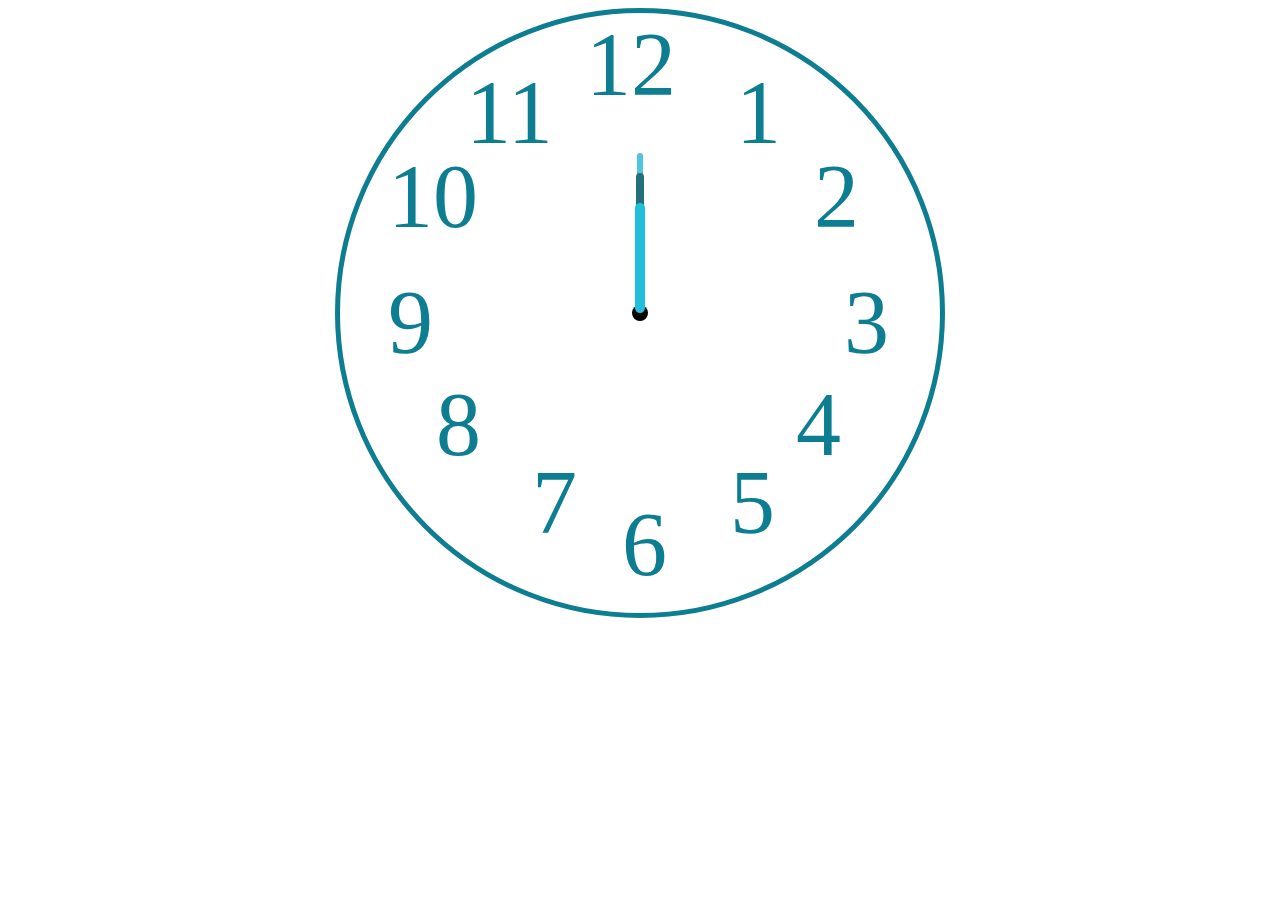
<file: index.html>
<!DOCTYPE html>
<html lang="en">
<head>
    <meta charset="UTF-8">
    <meta http-equiv="X-UA-Compatible" content="IE=edge">
    <meta name="viewport" content="width=device-width, initial-scale=1.0">
    <link rel="stylesheet" href="./style.css">
    <title>CLOCK</title>
</head>
<body>
    <section class="clock">
        <div class="number one">1</div>
        <div class="number two">2</div>
        <div class="number three">3</div>
        <div class="number four">4</div>
        <div class="number five">5</div>
        <div class="number six">6</div>
        <div class="number seven">7</div>
        <div class="number eight">8</div>
        <div class="number nine">9</div>
        <div class="number ten">10</div>
        <div class="number eleven">11</div>
        <div class="number twelve">12</div>
        <div class="dot"></div>
        <div class="hour"></div>
        <div class="minute"></div>
        <div class="second"></div>
    </section>
</body>
</html>
</file>
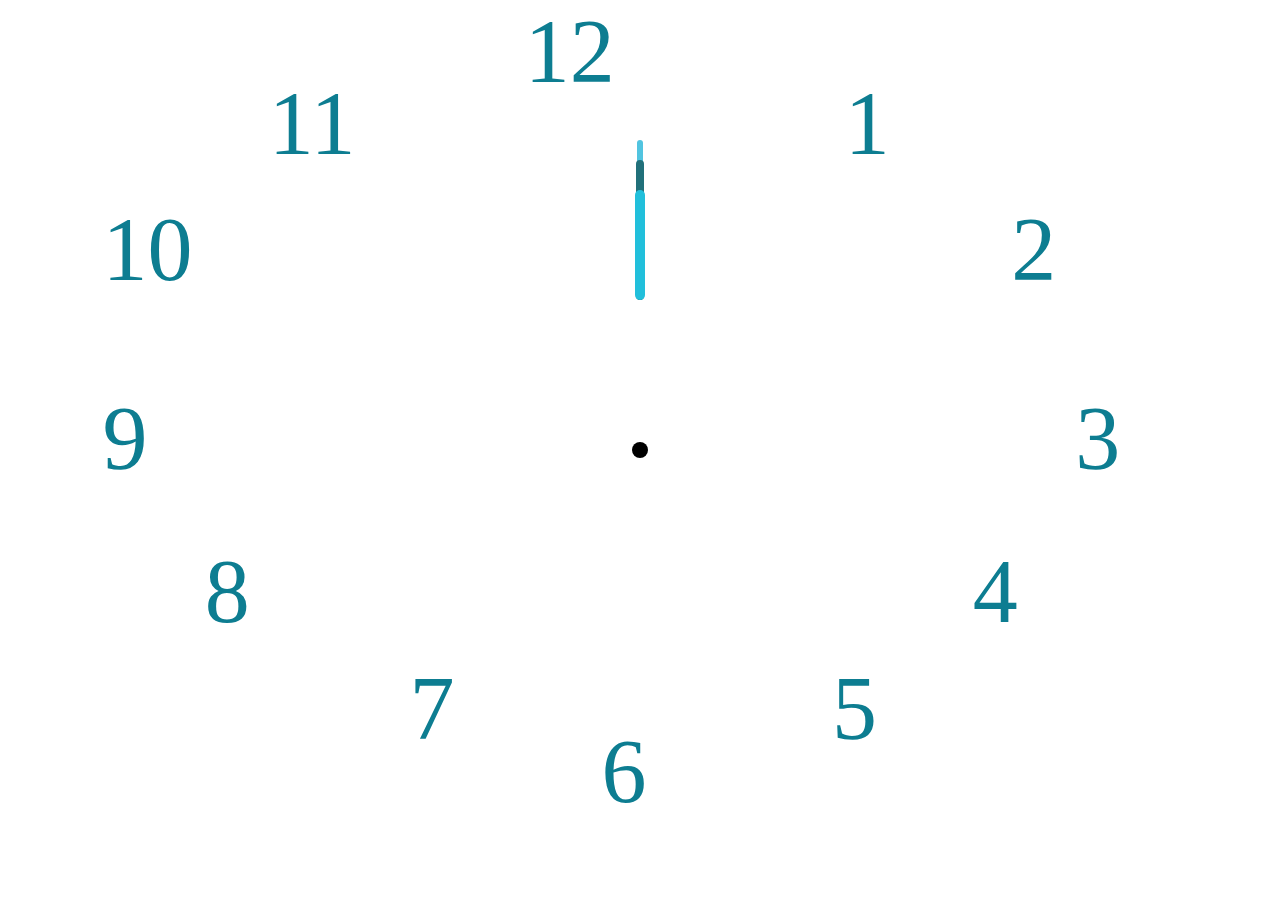
<file: clock.html>
<!DOCTYPE html>
<html lang="en">
<head>
    <meta charset="UTF-8">
    <meta name="viewport" content="width=device-width, initial-scale=1.0">
    <link rel="stylesheet" href="./style.css">
    <title>Clock</title>
</head>
<body>
    <div class="circle">
        <div class="number one">1</div>
        <div class="number two">2</div>
        <div class="number three">3</div>
        <div class="number four">4</div>
        <div class="number five">5</div>
        <div class="number six">6</div>
        <div class="number seven">7</div>
        <div class="number eight">8</div>
        <div class="number nine">9</div>
        <div class="number ten">10</div>
        <div class="number eleven">11</div>
        <div class="number twelve">12</div>
        <div class="dot"></div>
        <div class="hour"></div>
        <div class="minute"></div>
        <div class="second"></div>
    </div>

</body>
</html>
</file>
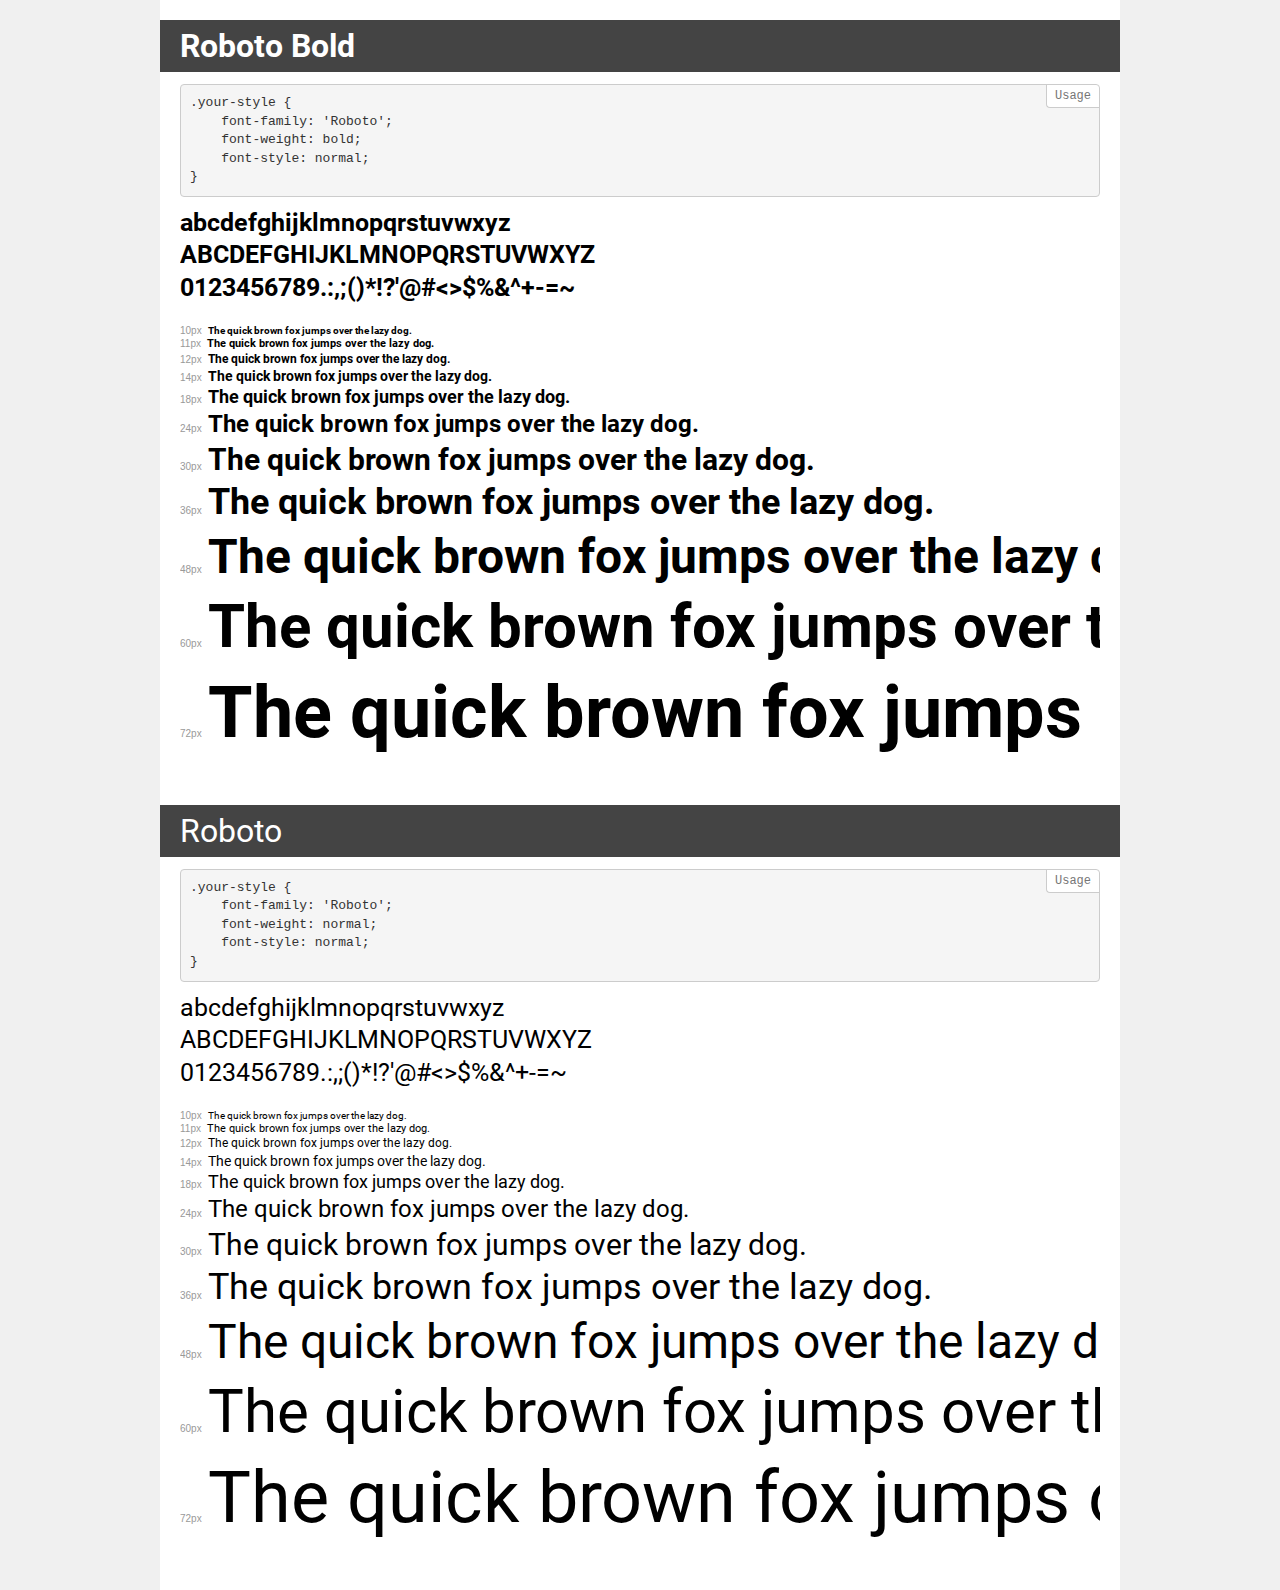
<file: fonts/demo.html>
<!DOCTYPE html>
<html lang="en">
<head>
    <meta charset="utf-8">
    <meta http-equiv="X-UA-Compatible" content="IE=edge">
    <meta name="viewport" content="width=device-width, initial-scale=1">
    <meta name="robots" content="noindex, noarchive">
    <meta name="format-detection" content="telephone=no">
    <title>Transfonter demo</title>
    <link href="stylesheet.css" rel="stylesheet">
    <style>
        /*
        http://meyerweb.com/eric/tools/css/reset/
        v2.0 | 20110126
        License: none (public domain)
        */
        html, body, div, span, applet, object, iframe,
        h1, h2, h3, h4, h5, h6, p, blockquote, pre,
        a, abbr, acronym, address, big, cite, code,
        del, dfn, em, img, ins, kbd, q, s, samp,
        small, strike, strong, sub, sup, tt, var,
        b, u, i, center,
        dl, dt, dd, ol, ul, li,
        fieldset, form, label, legend,
        table, caption, tbody, tfoot, thead, tr, th, td,
        article, aside, canvas, details, embed,
        figure, figcaption, footer, header, hgroup,
        menu, nav, output, ruby, section, summary,
        time, mark, audio, video {
            margin: 0;
            padding: 0;
            border: 0;
            font-size: 100%;
            font: inherit;
            vertical-align: baseline;
        }
        /* HTML5 display-role reset for older browsers */
        article, aside, details, figcaption, figure,
        footer, header, hgroup, menu, nav, section {
            display: block;
        }
        body {
            line-height: 1;
        }
        ol, ul {
            list-style: none;
        }
        blockquote, q {
            quotes: none;
        }
        blockquote:before, blockquote:after,
        q:before, q:after {
            content: '';
            content: none;
        }
        table {
            border-collapse: collapse;
            border-spacing: 0;
        }
        /* demo styles */
        body {
            background: #f0f0f0;
            color: #000;
        }
        .page {
            background: #fff;
            width: 920px;
            margin: 0 auto;
            padding: 20px 20px 0 20px;
            overflow: hidden;
        }
        .font-container {
            overflow-x: auto;
            overflow-y: hidden;
            margin-bottom: 40px;
            line-height: 1.3;
            white-space: nowrap;
            padding-bottom: 5px;
        }
        h1 {
            position: relative;
            background: #444;
            font-size: 32px;
            color: #fff;
            padding: 10px 20px;
            margin: 0 -20px 12px -20px;
        }
        .letters {
            font-size: 25px;
            margin-bottom: 20px;
        }
        .s10:before {
            content: '10px';
        }
        .s11:before {
            content: '11px';
        }
        .s12:before {
            content: '12px';
        }
        .s14:before {
            content: '14px';
        }
        .s18:before {
            content: '18px';
        }
        .s24:before {
            content: '24px';
        }
        .s30:before {
            content: '30px';
        }
        .s36:before {
            content: '36px';
        }
        .s48:before {
            content: '48px';
        }
        .s60:before {
            content: '60px';
        }
        .s72:before {
            content: '72px';
        }
        .s10:before, .s11:before, .s12:before, .s14:before,
        .s18:before, .s24:before, .s30:before, .s36:before,
        .s48:before, .s60:before, .s72:before {
            font-family: Arial, sans-serif;
            font-size: 10px;
            font-weight: normal;
            font-style: normal;
            color: #999;
            padding-right: 6px;
        }
        pre {
            display: block;
            position: relative;
            padding: 9px;
            margin: 0 0 10px;
            font-family: Monaco, Menlo, Consolas, "Courier New", monospace;
            font-size: 13px;
            line-height: 1.428571429;
            color: #333;
            font-weight: normal;
            font-style: normal;
            background-color: #f5f5f5;
            border: 1px solid #ccc;
            overflow-x: auto;
            border-radius: 4px;
        }
        pre:after {
            display: block;
            position: absolute;
            right: 0;
            top: 0;
            content: 'Usage';
            line-height: 1;
            padding: 5px 8px;
            font-size: 12px;
            color: #767676;
            background-color: #fff;
            border: 1px solid #ccc;
            border-right: none;
            border-top: none;
            border-radius: 0 4px 0 4px;
            z-index: 10;
        }
        /* responsive */
        @media (max-width: 959px) {
            .page {
                width: auto;
                margin: 0;
            }
        }
    </style>
</head>
<body>
<div class="page">
    <div class="demo">
        <h1 style="font-family: 'Roboto'; font-weight: bold; font-style: normal;">Roboto Bold</h1>
        <pre>.your-style {
    font-family: 'Roboto';
    font-weight: bold;
    font-style: normal;
}</pre>
        <div class="font-container" style="font-family: 'Roboto'; font-weight: bold; font-style: normal;">
            <p class="letters">
                abcdefghijklmnopqrstuvwxyz<br>
ABCDEFGHIJKLMNOPQRSTUVWXYZ<br>
                0123456789.:,;()*!?'@#<>$%&^+-=~
            </p>
            <p class="s10" style="font-size: 10px;">The quick brown fox jumps over the lazy dog.</p>
            <p class="s11" style="font-size: 11px;">The quick brown fox jumps over the lazy dog.</p>
            <p class="s12" style="font-size: 12px;">The quick brown fox jumps over the lazy dog.</p>
            <p class="s14" style="font-size: 14px;">The quick brown fox jumps over the lazy dog.</p>
            <p class="s18" style="font-size: 18px;">The quick brown fox jumps over the lazy dog.</p>
            <p class="s24" style="font-size: 24px;">The quick brown fox jumps over the lazy dog.</p>
            <p class="s30" style="font-size: 30px;">The quick brown fox jumps over the lazy dog.</p>
            <p class="s36" style="font-size: 36px;">The quick brown fox jumps over the lazy dog.</p>
            <p class="s48" style="font-size: 48px;">The quick brown fox jumps over the lazy dog.</p>
            <p class="s60" style="font-size: 60px;">The quick brown fox jumps over the lazy dog.</p>
            <p class="s72" style="font-size: 72px;">The quick brown fox jumps over the lazy dog.</p>
        </div>
    </div>
    <div class="demo">
        <h1 style="font-family: 'Roboto'; font-weight: normal; font-style: normal;">Roboto</h1>
        <pre>.your-style {
    font-family: 'Roboto';
    font-weight: normal;
    font-style: normal;
}</pre>
        <div class="font-container" style="font-family: 'Roboto'; font-weight: normal; font-style: normal;">
            <p class="letters">
                abcdefghijklmnopqrstuvwxyz<br>
ABCDEFGHIJKLMNOPQRSTUVWXYZ<br>
                0123456789.:,;()*!?'@#<>$%&^+-=~
            </p>
            <p class="s10" style="font-size: 10px;">The quick brown fox jumps over the lazy dog.</p>
            <p class="s11" style="font-size: 11px;">The quick brown fox jumps over the lazy dog.</p>
            <p class="s12" style="font-size: 12px;">The quick brown fox jumps over the lazy dog.</p>
            <p class="s14" style="font-size: 14px;">The quick brown fox jumps over the lazy dog.</p>
            <p class="s18" style="font-size: 18px;">The quick brown fox jumps over the lazy dog.</p>
            <p class="s24" style="font-size: 24px;">The quick brown fox jumps over the lazy dog.</p>
            <p class="s30" style="font-size: 30px;">The quick brown fox jumps over the lazy dog.</p>
            <p class="s36" style="font-size: 36px;">The quick brown fox jumps over the lazy dog.</p>
            <p class="s48" style="font-size: 48px;">The quick brown fox jumps over the lazy dog.</p>
            <p class="s60" style="font-size: 60px;">The quick brown fox jumps over the lazy dog.</p>
            <p class="s72" style="font-size: 72px;">The quick brown fox jumps over the lazy dog.</p>
        </div>
    </div>
</div>
</body>
</html>
</file>
<file: style.css>
.clock {
    margin: 0 auto;
    width: 600px;
    height: 600px;
    border: 5px solid #0d7d91;
    border-radius: 50%;
    position: relative;
}

.number {
    font-size: 90px;
    position: absolute;
    color: #0d7d91;
}
.one {
    top: 8%;
    left: 66%;
}

.two {
    top: 22%;
    left: 79%;
}

.three {
    top: 43%;
    left: 84%;
}

.four {
    top: 60%;
    left: 76%;
}

.five {
    top: 73%;
    left: 65%;
}

.six {
    top: 80%;
    left: 47%;
}

.seven {
    top: 73%;
    left: 32%;
}

.eight {
    top: 60%;
    left: 16%;
}

.nine {
    top: 43%;
    left: 8%;
}

.ten {
    top: 22%;
    left: 8%;
}

.eleven {
    top: 8%;
    left: 21%;
}

.twelve {
    top: 0px;
    left: 41%;
}

.dot {
    position: absolute;
    top: 50%;
    left: 50%;
    transform: translate(-50%, -50%);
    width: 16px;
    height: 16px;
    border-radius: 50%;
    background-color: black;
}

.hour {
    position: absolute;
    top: 190px;
    left: 50%;
    transform: translateX(-50%);
    width: 10px;
    background-color: rgb(33, 191, 219);
    height: 110px;
    border-radius: 5px;
    z-index: 100;
    transform-origin: 100% 100%;
    transition-timing-function: ease;
    transition-duration: 3s;
}

.hour:hover {
    transform: rotate(60deg);
}

.minute {
    position: absolute;
    top: 160px;
    left: 50%;
    transform: translateX(-50%);
    width: 8px;
    height: 140px;
    background-color: rgb(33, 112, 122);
    border-radius: 5px;
    z-index: 50;
    transform-origin: 100% 100%;
    transition-timing-function: ease;
    transition-duration: 3s;
}

.minute:hover {
    transform: rotate(90deg);
}

.second {
    position: absolute;
    top: 140px;
    left: 50%;
    transform: translateX(-50%);
    width: 6px;
    height: 160px;
    background-color: rgb(81, 196, 224);
    border-radius: 5px;
    transform-origin: 100% 100%;
    transition-timing-function: ease;
    transition-duration: 3s;
}

.second:hover {
    transform: rotate(120deg);
}
</file>
<file: fonts/stylesheet.css>
@font-face {
    font-family: 'Roboto';
    src: url('Roboto-Bold.woff2') format('woff2'),
        url('Roboto-Bold.woff') format('woff');
    font-weight: bold;
    font-style: normal;
    font-display: swap;
}

@font-face {
    font-family: 'Roboto';
    src: url('Roboto-Regular.woff2') format('woff2'),
        url('Roboto-Regular.woff') format('woff');
    font-weight: normal;
    font-style: normal;
    font-display: swap;
}
</file>
